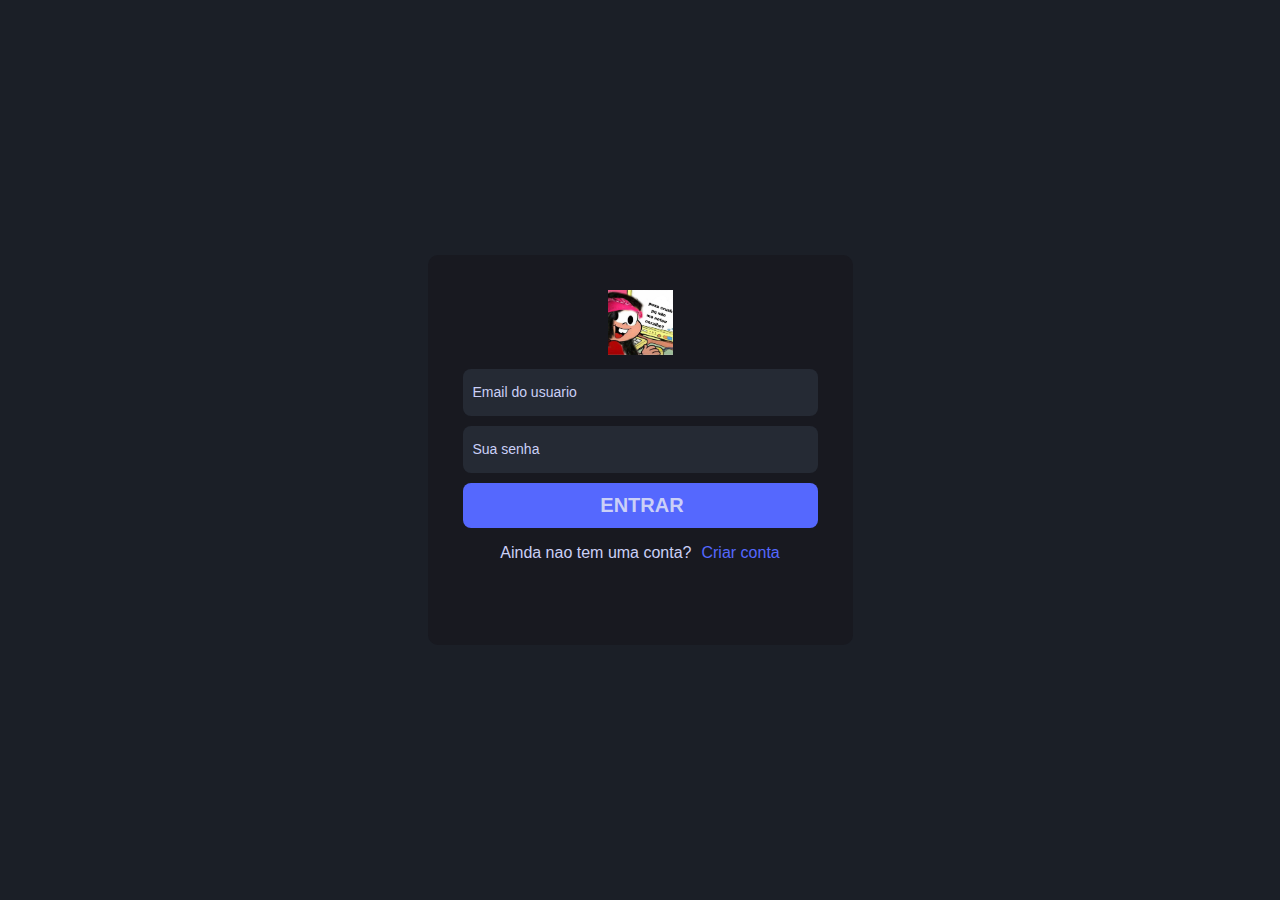
<file: index.html>
<!DOCTYPE html>
<html lang="en">
<head>
    <meta charset="UTF-8">
    <meta http-equiv="X-UA-Compatible" content="IE=edge">
    <meta name="viewport" content="width=device-width, initial-scale=1.0">
    <link rel="stylesheet" href="assets/log.css">
    
    <script src="assets/login.js" async></script>
    <title>login</title>
</head>
<body>
    <div class="alert-container" id="alert">
        <p>Logado com sucesso</p>
        <img src="img_pagina/check-icon.png"> <br>
        <button class="ok-button" onclick="closeAlert()" >OK</button>
    </div>
    <section class="area-login">
        <div class="login">
            <div>
                <img src="img_pagina/9ea96a08a3234d777c71438f1da511f6.jpg" alt="">
            </div>
            <form id="form-login" method="post">
                <input type="text" name="email" placeholder="Email do usuario" autofocus>
                <input type="password" name="password" placeholder="Sua senha">
                <input type="submit" value="entrar">
            </form>
            <p>Ainda nao tem uma conta?<a href="html/cadastro.php">Criar conta</a></p>
        </div>
    </section>
</body>
</html>
</file>
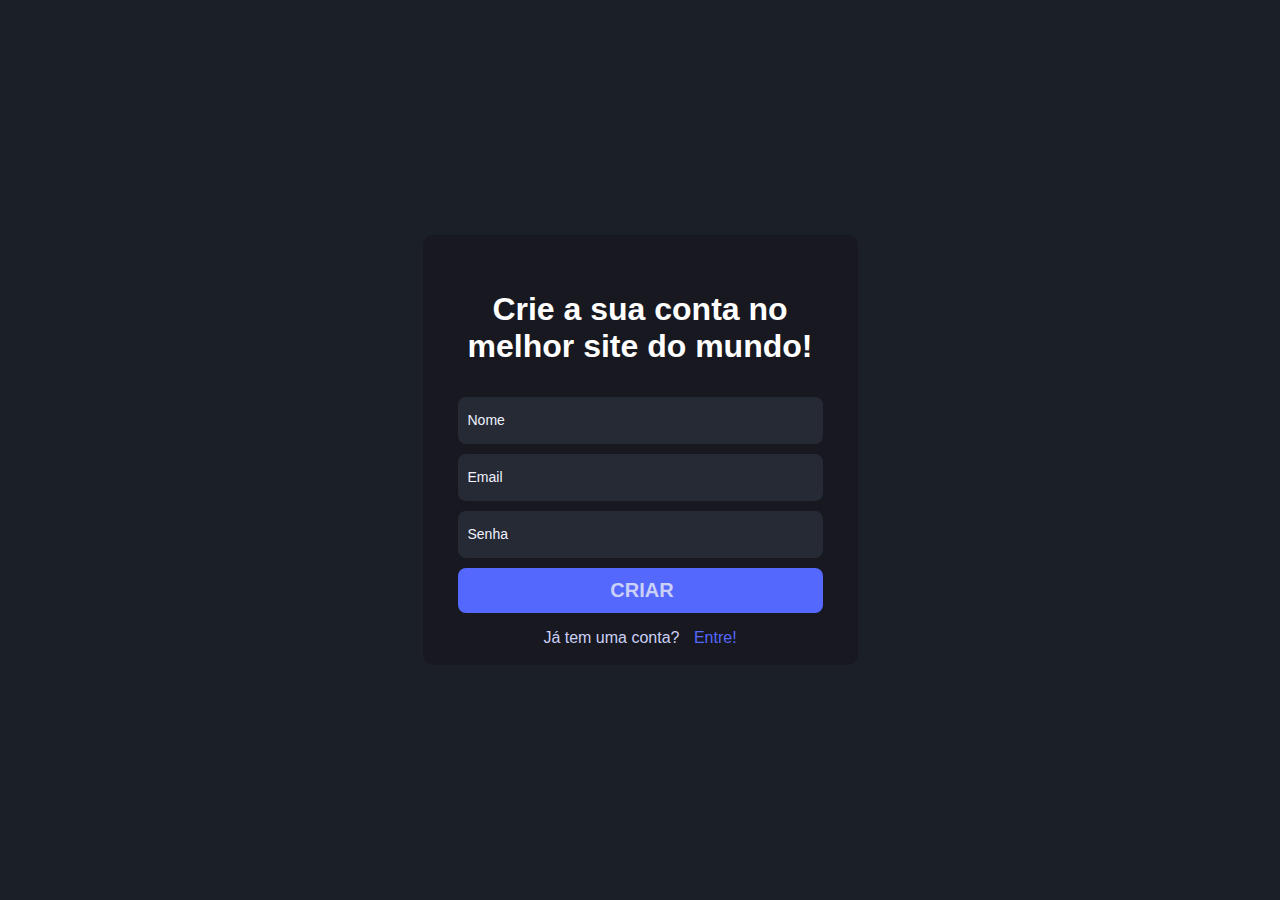
<file: html/cadastro.html>
<!DOCTYPE html>
    <html lang="pt-BR">
    <head>
        <meta charset="UTF-8">
        <meta http-equiv="X-UA-Compatible" content="IE=edge">
        <meta name="viewport" content="width=device-width, initial-scale=1.0">
        
        <title>Cadastro</title>
        <link rel="stylesheet" href="../assets/cadastro.css">
        <script src="../assets/cadastro.js" async></script>
        
    </head>
    <body>
    <div class="alert-container" id="alert">
        <p>Logado com sucesso</p>
        <img src="../img_pagina/check-icon.png"> <br>
        <button class="ok-button" onclick="closeAlert()" >OK</button>
    </div>
    <section class="area-register">
        <div class="register">
            <h1>Crie a sua conta no melhor site do mundo!</h1>
            <form id="form-register" method="post">
                <input type="text" name="name" placeholder="Nome">
                <input type="email" name="email" placeholder="Email" > 
                <input type="password" name="password" placeholder="Senha"> 
                <input type="submit" value="Criar"></input>
            </form>
            <p>Já tem uma conta? <a href="../index.html">Entre!</a></p>
        </div>
    </section>
    </body>
</html>
</file>
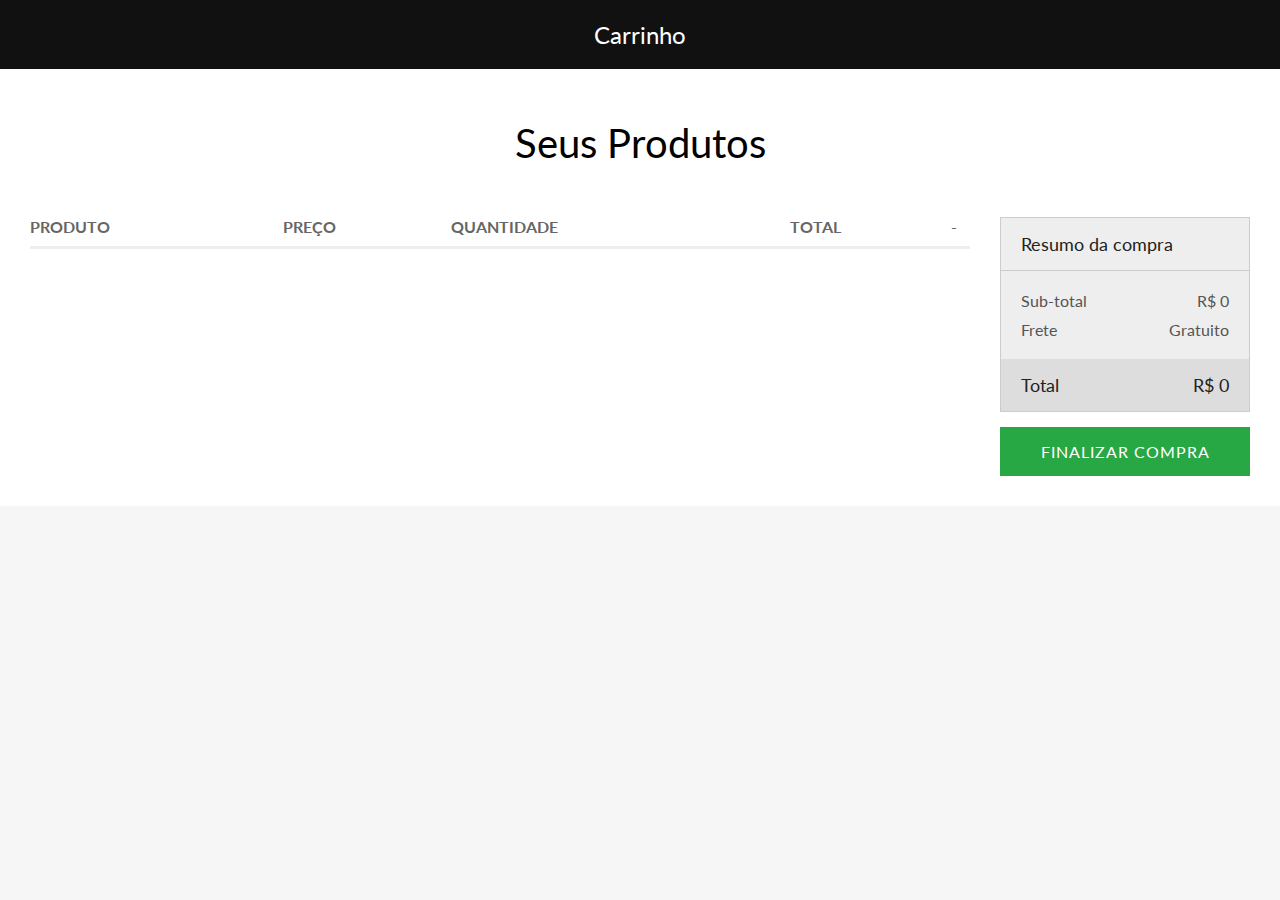
<file: html/cart.html>
<!DOCTYPE html>
<html >
  <head>
    <meta charset="UTF-8" />
    <meta http-equiv="X-UA-Compatible" content="IE=edge" />
    <meta name="viewport" content="width=device-width, initial-scale=1.0" />
    <title>Carrinho de Compras</title>
    <link rel="stylesheet" href="../assets/cart.css" />
    <link
      href="https://unpkg.com/boxicons@2.1.4/css/boxicons.min.css"
      rel="stylesheet"
    />

    <script src="../assets/cart.js" type="module" async></script>
  </head>
  <body>
    <header>
      <span>Carrinho</b></span>
    </header>
    <main>
      <div class="page-title">Seus Produtos</div>
      <div class="content">
        <section>
          <table>
            <thead>
              <tr>
                <th>Produto</th>
                <th>Preço</th>
                <th>Quantidade</th>
                <th>Total</th>
                <th>-</th>
              </tr>
            </thead>
            <tbody id="tbodyCart">
              
            </tbody>
          </table>
        </section>
        <aside>
          <div class="box">
            <header>Resumo da compra</header>
            <div class="info">
              <div><span>Sub-total</span><span id="subtotalPrice">R$ 0</span></div>
              <div><span>Frete</span><span>Gratuito</span></div>

            </div>
            <footer>
              <span>Total</span>
              <span id="totalPrice">R$ 0</span>
            </footer>
          </div>
          <button id="btnFinish">Finalizar Compra</button>
        </aside>
      </div>
    </main>
  </body>
</html>
</file>
<file: assets/log.css>
body{
    background-color: #1B1F27;
    font-family: Arial, Helvetica, sans-serif;
    overflow: hidden;
    display: flex;
    flex-direction: column;
    align-items: center;
    justify-content: center;
    height: 100vh;
    margin: 0;
}
.area-login{
    display: flex;
    height: 100vh;
    align-items: center;
    justify-content: center;
    align-items: center;
}
.login{
    display: flex;
    flex-direction: column;
    align-items: center;
    background-color: #181920;
    border-radius: 10px;
    width: 355px;
    height: 320px;
    padding: 35px;
}
.login form{
    display: flex;
    width: 100%;
    flex-direction: column;
}
.login input{
    margin-top: 10px;
    background-color: #252a34;
    padding-left: 10px;
    color: #cbd0f7;
    border: none;
    height: 45px;
    outline: none;
    border-radius: 8px;
}
.login img{
    width: 65px;
    height: auto;

}
input::placeholder{
    color: #cbd0f7;
    font-size: 14px;
}
form [type="submit"]{
    display: block;
    background-color: #5568fe;
    font-size: 20px;
    text-transform: uppercase;
    font-weight: bold;
    cursor: pointer;
}

.login p{
    color: #cbd0f7;
}

a{
    color: #5568fe;
    text-decoration: none;
    margin-left: 10px;
}

  .alert-container {
    background-color: #ffffff;
    color: #4caf50;
    border: 1px solid #000000;
    padding: 15px;
    border-radius: 5px;
    box-shadow: 0 8px 16px rgba(0, 0, 0, 0.1);
    width: 500px;
    height: 600px;
    text-align: center;
    display: none;
    position: absolute;
  }

  .alert-container p{
    padding-top: 20px;
  }

  .alert-container img{
    padding: 20px 40px 70px 40px;
    width: 300px;
  }

  
  .ok-button {
    background-color: rgb(16, 127, 255);
    color: #ffffff;
    border: 0;
    box-shadow: 0 2px 3px rgba(0, 0, 0, 0.74);
    padding: 10px 40px;
    border-radius: 5px;
    cursor: pointer;
  }

  .ok-button:hover {
    background-color:rgb(255, 255, 255);
    color: rgb(16, 127, 255);
  }

  .sucess{
    color: #4caf50;
  }
  .error{
    color: #ff0000
  }
  

  .show {
    display: block; /* Mostra quando a classe show é aplicada */
  }
</file>
<file: assets/cadastro.css>
body{
    background-color: #1B1F27;
    font-family: Arial, Helvetica, sans-serif;
    overflow: hidden;
    display: flex;
    align-items: center;
    justify-content: center;
    height: 100vh;
    margin: 0;
}
.area-register{
    display: flex;
    height: 100vh;
    align-items: center;
    justify-content: center;
    align-items: center;
}
.register{
    display: flex;
    flex-direction: column;
    align-items: center;
    background-color: #181920;
    border-radius: 10px;
    width: 365px;
    height: 360px;
    padding: 35px;
}

.register h1 {
    color: rgb(255, 255, 255);
    text-align: center;
}
.register form{
    display: flex;
    width: 100%;
    flex-direction: column;
}
.register input{
    margin-top: 10px;
    background-color:#252a34;
    padding-left: 10px;
    color: #cbd0f7;
    border: none;
    height: 45px;
    outline: none;
    border-radius: 8px;
}
.register img{
    width: 65px;
    height: auto;

}
input::placeholder{
    color:#f0f2ff;
    font-size: 14px;
}
form [type="submit"]{
    display: block;
    background-color: #5568fe;
    font-size: 20px;
    text-transform: uppercase;
    font-weight: bold;
    cursor: pointer;
}

.register p{
    color: #cbd0f7;
}

a{
    color: #5568fe;
    text-decoration: none;
    margin-left: 10px;
}

.alert-container {
    background-color: #ffffff;
    color: #4caf50;
    border: 1px solid #000000;
    padding: 15px;
    border-radius: 5px;
    box-shadow: 0 8px 16px rgba(0, 0, 0, 0.1);
    width: 500px;
    height: 600px;
    text-align: center;
    display: none;
    position: absolute;
}

.alert-container p{
padding-top: 20px;
}

.alert-container img{
padding: 20px 40px 70px 40px;
width: 300px;
}


.ok-button {
background-color: rgb(16, 127, 255);
color: #ffffff;
border: 0;
box-shadow: 0 2px 3px rgba(0, 0, 0, 0.74);
padding: 10px 40px;
border-radius: 5px;
cursor: pointer;
}

.ok-button:hover {
background-color:rgb(255, 255, 255);
color: rgb(16, 127, 255);
}

.sucess{
color: #4caf50;
}
.error{
color: #ff0000
}


.show {
display: block; /* Mostra quando a classe show é aplicada */
}
</file>
<file: assets/cart.css>
@import url("https://fonts.googleapis.com/css2?family=Lato&display=swap");
* {
  margin: 0;
  padding: 0;
  
}


body {
  background: #f6f6f6;
  font-family: 'Lato', sans-serif;
  overflow: hidden;
  flex-direction: column;
  align-items: center;
  justify-content: center;
  height: 100vh;
}

body > header {
  background: #111;
  color: white;
  font-size: 24px;
  padding: 20px 0;
  display: -webkit-box;
  display: -ms-flexbox;
  display: flex;
  -webkit-box-pack: center;
      -ms-flex-pack: center;
          justify-content: center;
}

body > main {
  background: #fff;
  padding: 0 30px 30px;
}

body > main .page-title {
  font-size: 40px;
  padding: 50px 0;
  text-align: center;
}

body > main .content {
  display: -webkit-box;
  display: -ms-flexbox;
  display: flex;
}

body > main .content section {
  -webkit-box-flex: 1;
      -ms-flex: 1;
          flex: 1;
}

body > main .content aside {
  min-width: 250px;
}

button {
  cursor: pointer;
  font-family: 'Lato', sans-serif;
}

table {
  width: 100%;
  border-collapse: collapse;
}

table thead tr {
  border-bottom: 3px solid #eee;
}

table thead tr th {
  text-align: left;
  padding-bottom: 10px;
  text-transform: uppercase;
  color: #666;
}

table tbody tr {
  border-bottom: 3px solid #eee;
}

table tbody tr:last-child {
  border: 0;
}

table tbody tr td {
  padding: 30px 0;
}

.product {
  display: -webkit-box;
  display: -ms-flexbox;
  display: flex;
  -webkit-box-align: center;
      -ms-flex-align: center;
          align-items: center;
}

.product img {
  border-radius: 6px;
}

.product .info {
  margin-left: 20px;
}

.product .info .name {
  font-size: 20px;
  margin-bottom: 10px;
}

.product .info .category {
  color: #666;
}

.qty {
  background: #eee;
  display: -webkit-inline-box;
  display: -ms-inline-flexbox;
  display: inline-flex;
  padding: 0 0;
  -ms-flex-pack: distribute;
      justify-content: space-around;
  -webkit-box-align: center;
      -ms-flex-align: center;
          align-items: center;
  min-width: 60px;
  border-radius: 20px;
  overflow: hidden;
  height: 30px;
}

.qty span {
  margin: 0 10px;
}

.qty button {
  display: -webkit-box;
  display: -ms-flexbox;
  display: flex;
  -webkit-box-align: center;
      -ms-flex-align: center;
          align-items: center;
  background: transparent;
  border: 0;
  padding: 0 10px;
  font-size: 20px;
  height: 100%;
}

.qty button:hover {
  background: #ddd;
}

.remove {
  background: #eee;
  border: 0;
  width: 30px;
  height: 30px;
  border-radius: 100%;
  display: -webkit-box;
  display: -ms-flexbox;
  display: flex;
  -webkit-box-align: center;
      -ms-flex-align: center;
          align-items: center;
  -webkit-box-pack: center;
      -ms-flex-pack: center;
          justify-content: center;
  font-size: 20px;
}

.remove:hover {
  background: #ddd;
}

aside {
  margin-left: 30px;
}

aside .box {
  margin-bottom: 15px;
  border: 1px solid #ccc;
  background: #eee;
  color: #222;
}

aside .box header {
  padding: 15px 20px;
  font-size: 18px;
  border-bottom: 1px solid #ccc;
}

aside .box .info {
  padding: 20px;
  font-size: 16px;
}

aside .box .info > div {
  display: -webkit-box;
  display: -ms-flexbox;
  display: flex;
  -webkit-box-pack: justify;
      -ms-flex-pack: justify;
          justify-content: space-between;
  margin-bottom: 10px;
  color: #555;
}

aside .box .info > div:last-child {
  margin: 0;
}

aside .box .info button {
  color: #28a745;
  background: transparent;
  border: 0;
  display: -webkit-box;
  display: -ms-flexbox;
  display: flex;
  -webkit-box-align: center;
      -ms-flex-align: center;
          align-items: center;
  font-size: 16px;
}

aside .box footer {
  padding: 15px 20px;
  background: #ddd;
  font-size: 18px;
  display: -webkit-box;
  display: -ms-flexbox;
  display: flex;
  -webkit-box-pack: justify;
      -ms-flex-pack: justify;
          justify-content: space-between;
}

aside > button {
  border: 0;
  padding: 15px 0;
  color: white;
  background: #28a745;
  display: block;
  width: 100%;
  text-transform: uppercase;
  letter-spacing: 1px;
  font-size: 16px;
}

aside > button:hover {
  background: #3bc55b;
}
/*# sourceMappingURL=styles.css.map */
.no-pointer{
  pointer-events: none;
}
</file>
